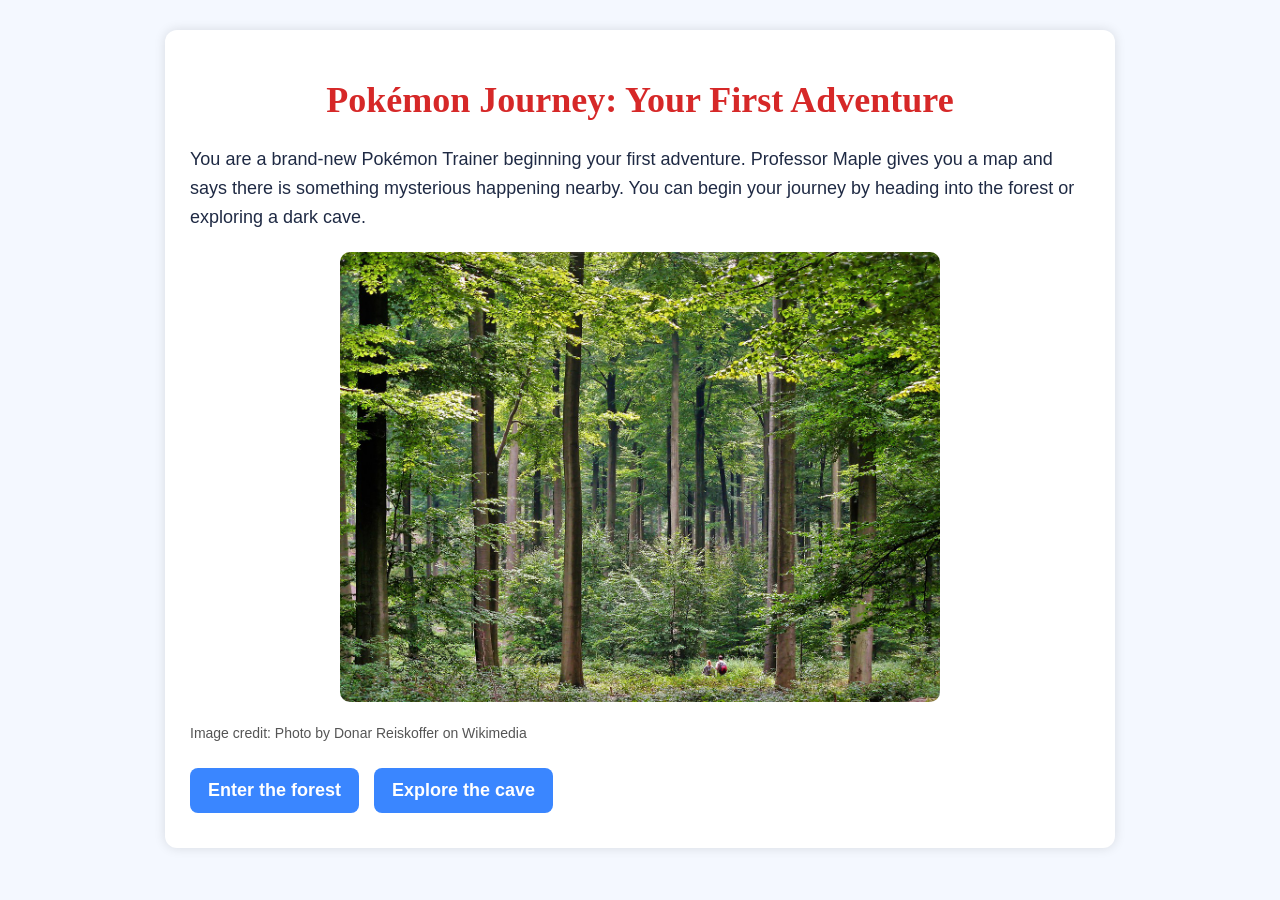
<file: index.html>
<!DOCTYPE html>
<html>
<head>
    <title>Pokémon Journey - Home</title>
    <link rel="stylesheet" href="style.css">
</head>
<body>
    <div class="container">
        <h1>Pokémon Journey: Your First Adventure</h1>

        <p>
            You are a brand-new Pokémon Trainer beginning your first adventure.
            Professor Maple gives you a map and says there is something mysterious
            happening nearby. You can begin your journey by heading into the forest
            or exploring a dark cave.
        </p>

        <img src="images/forest.jpg" alt="A path through a forest">

        <p class="credit">
            Image credit: Photo by Donar Reiskoffer on Wikimedia
        </p>

        <div class="choices">
            <a href="forest.html">Enter the forest</a>
            <a href="cave.html">Explore the cave</a>
        </div>
    </div>
</body>
</html>
</file>
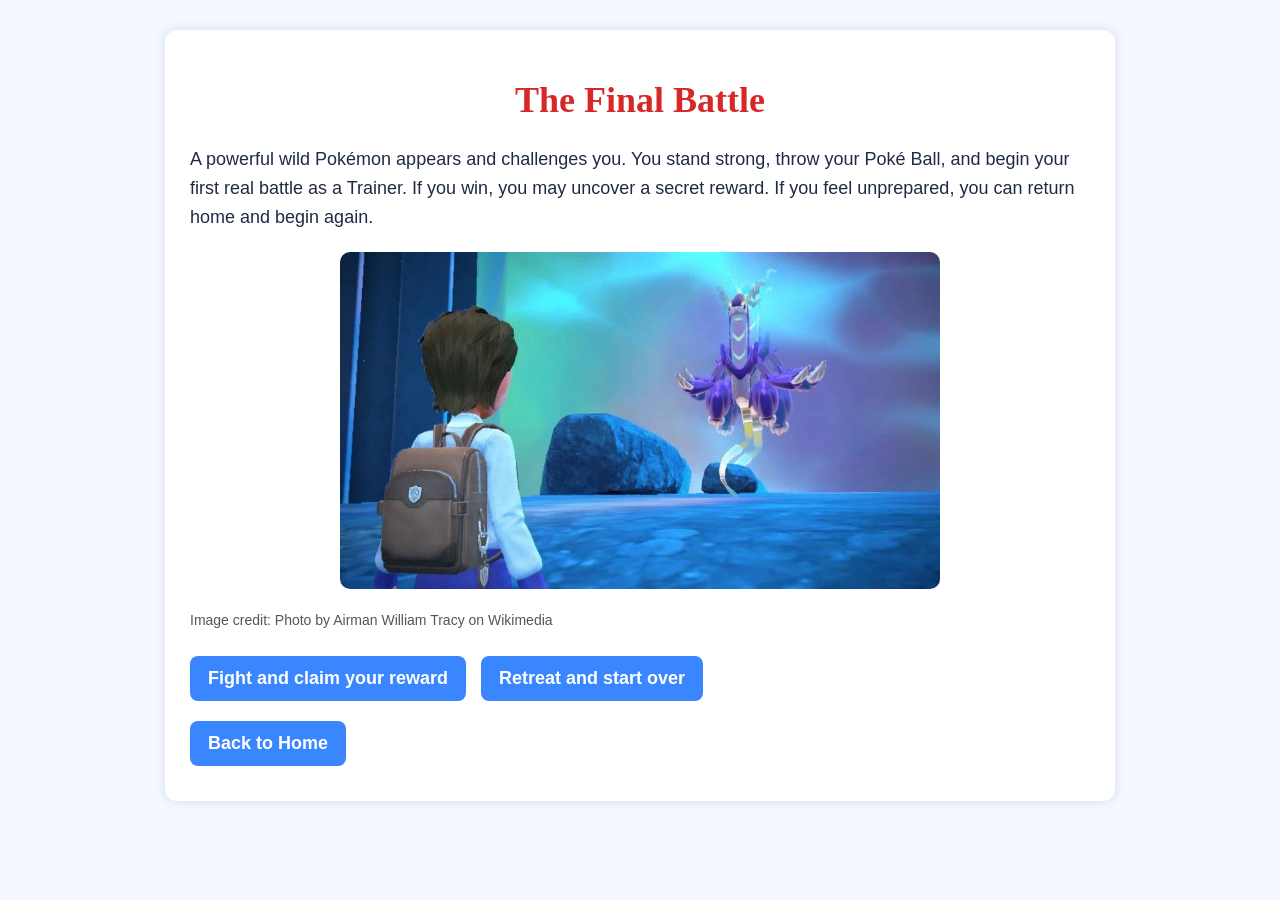
<file: battle.html>
<!DOCTYPE html>
<html>
<head>
    <title>Pokémon Journey - Battle</title>
    <link rel="stylesheet" href="style.css">
</head>
<body>
    <div class="container">
        <h1>The Final Battle</h1>

        <p>
            A powerful wild Pokémon appears and challenges you. You stand strong,
            throw your Poké Ball, and begin your first real battle as a Trainer.
            If you win, you may uncover a secret reward. If you feel unprepared,
            you can return home and begin again.
        </p>

        <img src="images/battle.jpg" alt="A dramatic fantasy battle scene">

        <p class="credit">
            Image credit: Photo by Airman William Tracy on Wikimedia
        </p>

        <div class="choices">
            <a href="treasure.html">Fight and claim your reward</a>
            <a href="index.html">Retreat and start over</a>
        </div>

        <div class="home-link">
            <a href="index.html">Back to Home</a>
        </div>
    </div>
</body>
</html>
</file>
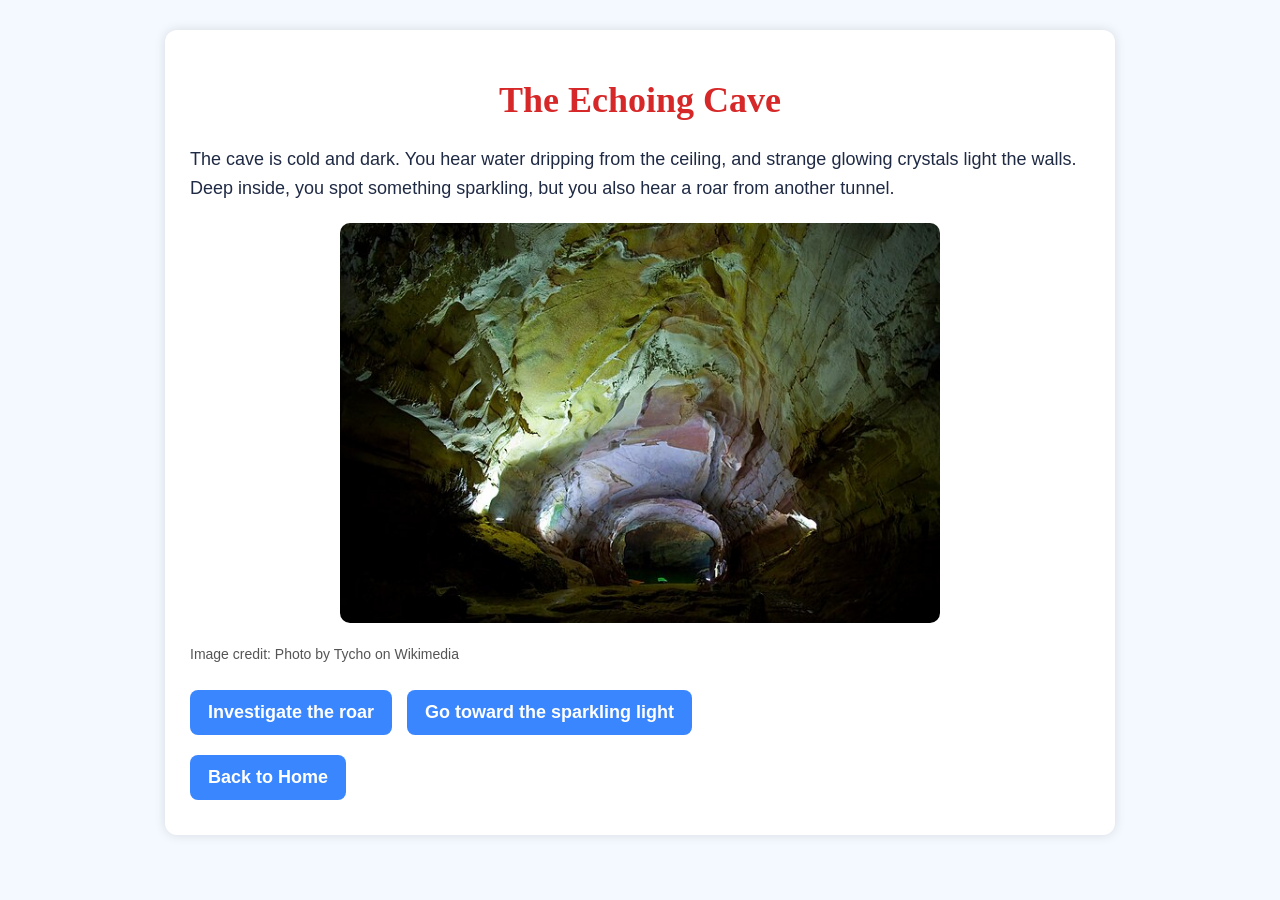
<file: cave.html>
<!DOCTYPE html>
<html>
<head>
    <title>Pokémon Journey - Cave</title>
    <link rel="stylesheet" href="style.css">
</head>
<body>
    <div class="container">
        <h1>The Echoing Cave</h1>

        <p>
            The cave is cold and dark. You hear water dripping from the ceiling,
            and strange glowing crystals light the walls. Deep inside, you spot
            something sparkling, but you also hear a roar from another tunnel.
        </p>

        <img src="images/cave.jpg" alt="A dark cave with glowing light">

        <p class="credit">
            Image credit: Photo by Tycho on Wikimedia
        </p>

        <div class="choices">
            <a href="battle.html">Investigate the roar</a>
            <a href="treasure.html">Go toward the sparkling light</a>
        </div>

        <div class="home-link">
            <a href="index.html">Back to Home</a>
        </div>
    </div>
</body>
</html>
</file>
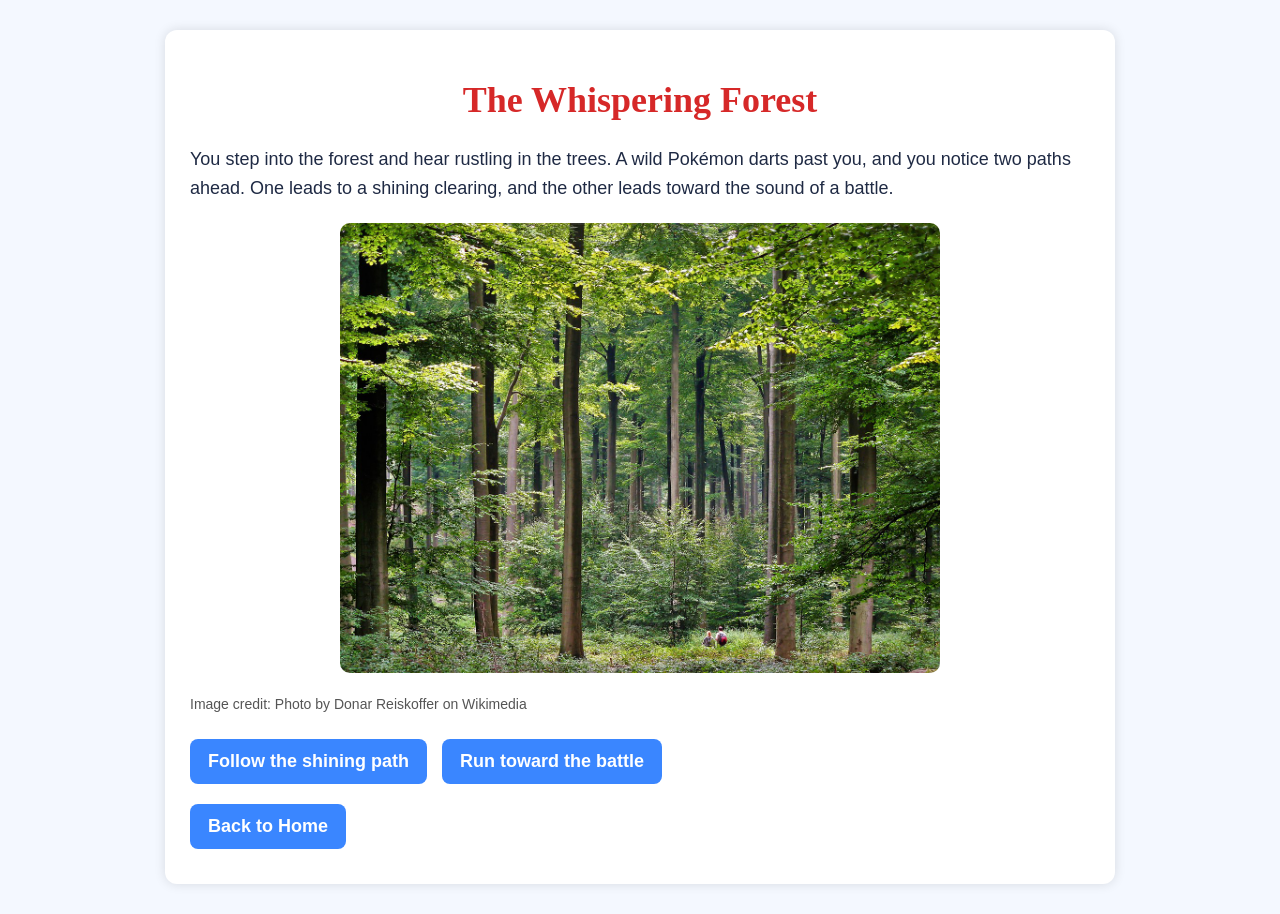
<file: forest.html>
<!DOCTYPE html>
<html>
<head>
    <title>Pokémon Journey - Forest</title>
    <link rel="stylesheet" href="style.css">
</head>
<body>
    <div class="container">
        <h1>The Whispering Forest</h1>

        <p>
            You step into the forest and hear rustling in the trees. A wild Pokémon
            darts past you, and you notice two paths ahead. One leads to a shining
            clearing, and the other leads toward the sound of a battle.
        </p>

        <img src="images/forest.jpg" alt="A mysterious forest trail">

        <p class="credit">
            Image credit: Photo by Donar Reiskoffer on Wikimedia
        </p>

        <div class="choices">
            <a href="treasure.html">Follow the shining path</a>
            <a href="battle.html">Run toward the battle</a>
        </div>

        <div class="home-link">
            <a href="index.html">Back to Home</a>
        </div>
    </div>
</body>
</html>
</file>
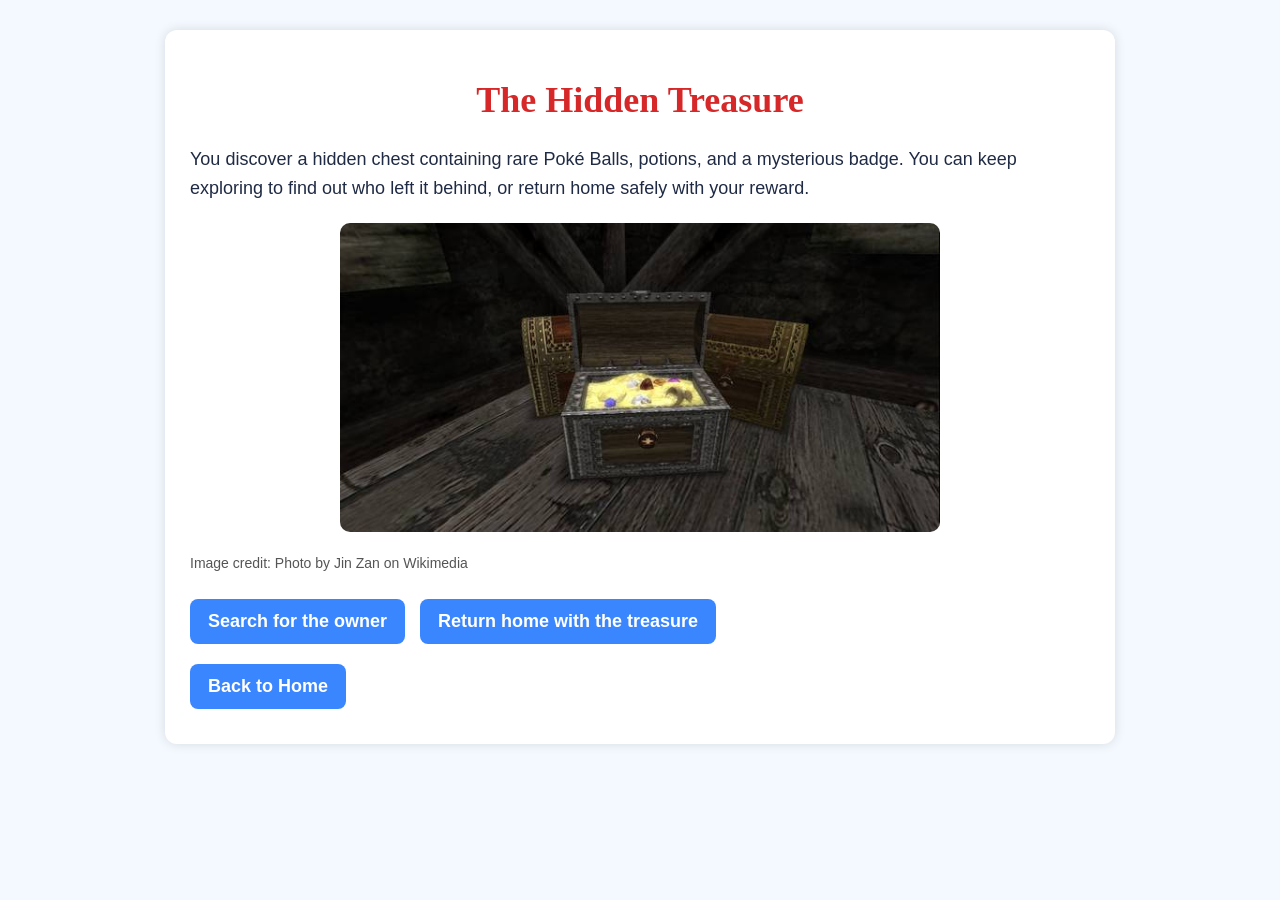
<file: treasure.html>
<!DOCTYPE html>
<html>
<head>
    <title>Pokémon Journey - Treasure</title>
    <link rel="stylesheet" href="style.css">
</head>
<body>
    <div class="container">
        <h1>The Hidden Treasure</h1>

        <p>
            You discover a hidden chest containing rare Poké Balls, potions,
            and a mysterious badge. You can keep exploring to find out who left
            it behind, or return home safely with your reward.
        </p>

        <img src="images/treasure.jpg" alt="A treasure chest in a glowing clearing">

        <p class="credit">
            Image credit: Photo by Jin Zan on Wikimedia
        </p>

        <div class="choices">
            <a href="battle.html">Search for the owner</a>
            <a href="index.html">Return home with the treasure</a>
        </div>

        <div class="home-link">
            <a href="index.html">Back to Home</a>
        </div>
    </div>
</body>
</html>
</file>
<file: style.css>
body {
    background-color: #f4f8ff;
    color: #1f2a44;
    font-family: Arial, sans-serif;
    font-size: 18px;
    margin: 0;
    padding: 0;
}

.container {
    width: 80%;
    max-width: 900px;
    margin: 30px auto;
    background: white;
    padding: 25px;
    border-radius: 12px;
    box-shadow: 0 0 12px rgba(0,0,0,0.12);
}

h1 {
    color: #d62828;
    text-align: center;
    font-family: Georgia, serif;
}

p {
    line-height: 1.6;
}

img {
    width: 100%;
    max-width: 600px;
    display: block;
    margin: 20px auto;
    border-radius: 10px;
}

.choices a,
.home-link a {
    display: inline-block;
    margin: 10px 10px 10px 0;
    padding: 12px 18px;
    background-color: #3a86ff;
    color: white;
    text-decoration: none;
    border-radius: 8px;
    font-weight: bold;
}

.choices a:hover,
.home-link a:hover {
    background-color: #265ecf;
}

.credit {
    font-size: 14px;
    color: #555;
    text-decoration: none;
    margin-top: 10px;
}
</file>
